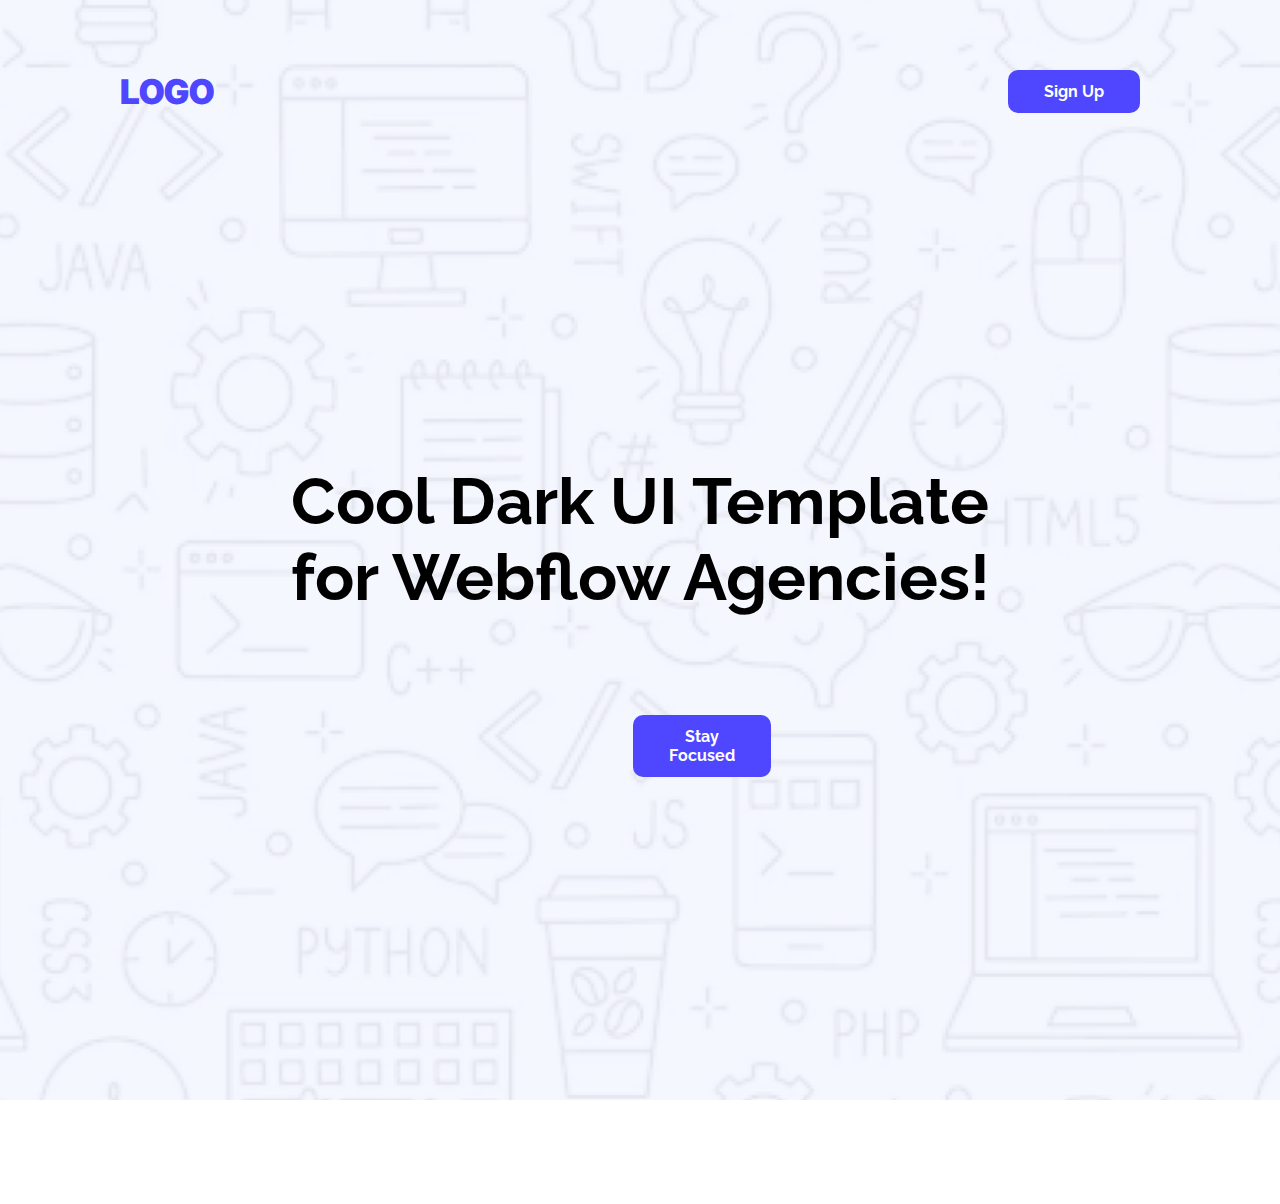
<file: index.html>
<!DOCTYPE html>
<html lang="en">

<head>
    <meta charset="UTF-8">
    <meta name="viewport" content="width=device-width, initial-scale=1.0">
    <title>Document</title>
    <link rel="preconnect" href="https://fonts.googleapis.com">
    <link rel="preconnect" href="https://fonts.gstatic.com" crossorigin>
    <link
        href="https://fonts.googleapis.com/css2?family=Inter:ital,opsz,wght@0,14..32,100..900;1,14..32,100..900&family=Open+Sans:ital,wght@0,300..800;1,300..800&display=swap"
        rel="stylesheet">
    <link rel="preconnect" href="https://fonts.googleapis.com">
    <link rel="preconnect" href="https://fonts.gstatic.com" crossorigin>
    <link
        href="https://fonts.googleapis.com/css2?family=Inter:ital,opsz,wght@0,14..32,100..900;1,14..32,100..900&family=Open+Sans:ital,wght@0,300..800;1,300..800&family=Raleway:ital,wght@0,100..900;1,100..900&display=swap"
        rel="stylesheet">
    <link rel="stylesheet" href="style.css">
    <link rel="shortcut icon" href="icons/favicon.png" type="image/x-icon">
</head>

<body>
    <header>
        <nav>
            <nav class="nav-bar">
            <h2 class="logo-headline inter-normal">LOGO</h2>
            <a href="SignUp.html"><button class="signup-button raleway-normal">Sign Up</button></a>
            </nav>

            <nav class="banner">
                <h1 class="banner-heading raleway-normal">Cool Dark UI Template for Webflow Agencies!</h1>
                <a href="SignUp.html"><button class="stay-focused-button raleway-normal">Stay Focused</button></a>

            </nav>




        </nav>

    </header>
    <main>

    </main>
    <footer>

    </footer>
</body>

</html>
</file>
<file: style.css>
/* Using Inter Font */
.inter-normal{
  font-family: "Inter", sans-serif;
  font-optical-sizing: auto;
  font-style: normal;
}
/* Using  Raleway Font */
.raleway-normal{
  font-family: "Raleway", sans-serif;
  font-optical-sizing: auto;
  font-style: normal;
}
* {
  margin: 0;
  padding: 0;
}
main{
        /* background-color: rgba(78, 71, 255, 0.1); */
}

header{
    background-image: url(Assets/Hero-bg.png);
    background-repeat: no-repeat;
    background-size: cover;
    background-position: center;
    height: 1100px;
    width: 100%;
}
.nav-bar{
    display: flex;
    align-items: center;
    justify-content: space-between ;
    margin: 0 120px;

}

.logo-headline{
    font-size: 34px;
    font-weight: 900;
    color: #4E47FF;
    margin: 70px 0 0 0 ;
}

.signup-button{
    font-size: 16px;
    font-weight: 700;
    color: #FFFFFF;
    background-color: #4E47FF;
    border-radius: 10px;
    padding: 12px 36px 12px 36px;
    border: none;
    transition-duration: 0.4s;
    cursor: pointer;
    margin: 70px 20px  0 ;


}

.signup-button:hover{
    background-color:#3A36CC;
    color: #FFFFFF;
}

.banner{

    align-items: center;
    justify-content: space-between ;
    margin: 309px 267.5px ;
    text-align: center;
}

.banner-heading{
    /* display: flex; */
    /* justify-content: space-between; */
    font-size: 65px;
    font-weight: 700;
    margin: 350px 0 0 0 ;
}


.stay-focused-button{
    font-size: 16px;
    font-weight: 700;
    color: #FFFFFF;
    background-color: #4E47FF;
    border-radius: 10px;
    padding: 12px 36px 12px 36px;
    border: none;
    transition-duration: 0.4s;
    cursor: pointer;
    margin: 100px 365.5px 152px 365.5px ;
}

.stay-focused-button:hover{
    background-color:#3A36CC;
    color: #FFFFFF;
}

.action{
    display: flex;
    margin: 116px 140px 0 116px;
    justify-content: space-between ;
    align-items: center;
}

.action-design{
    text-align: left;

}

.action-headline{
    font-size: 42px;
    font-weight: 700;
    color: #252432;
}

.action-subheadline{
    font-size: 24px;
    font-weight:200;
    color: rgba(37, 36, 50, 0.5);
    margin: 23px 0 0 0 ;
}

.launch-button{
    font-size: 16px;
    font-weight: 700;
    color: #FFFFFF;
    background-color: #4E47FF;
    border-radius: 10px;
    padding: 12px 36px 12px 36px;
    border: none;
    transition-duration: 0.4s;
    cursor: pointer;
    margin: 23px 120px  0  0;
}
.launch-button:hover{
    background-color:#3A36CC;
    color: #FFFFFF;

}

.action-image{
    border-radius: 48px;
    margin: 0 0 0 100px;
}
.productive{
    background-color: rgba(78, 71, 255, 0.1);
    align-items: center;
    margin: 116px 140px 50px 116px;
    border-radius: 24px;
    padding: 50px 142px;
}

.productive-headline{
    font-size: 38px;
    font-weight: 700;
    color: #252432;
    padding: 10px;
    text-align: center;
    margin: 50px 142px 40px 142px;
}

.productive-data{
    display: flex;
    justify-content: space-around;
}

.numbers{
    font-size: 80px;
    font-weight: 700;
    color: #4E47FF;
}

.number-head{
    font-size: 20px;
    font-weight: 200;
    color: #000000;
}

.review-heading{
    font-size: 42px;
    font-weight:700;
    color: #252432;
    text-align: center;

}

.card-collection{

        display: inline-block;
        margin: 0 0 10px 200px;

}

.review-card{
    display: inline-block;
    border-radius: 14px;
    margin: 50px 0 0 151px;
    background-color: #F2EDED;

    padding: 24px;


}
.reviewer-headline{
    font-size: 24px;
    font-weight: 600;
    color: #1E1E1E;
    margin: 24px 0 0 0;

}

.review-descreption{
    font-size: 16x;
    font-weight: 400;
    color: #1E1E1E;
    margin:8px 0 0 0 ;
}

.review-info{
    display: flex;
    align-items: center;
    margin: 24px 0 0 0;
}

.reviewer-info{
    margin-left: 12px;
}

.reviewer-name{
    font-size: 16px;
    font-weight: 600;
    color: #757575;
}

.date{
    font-size: 16px;
    font-weight: 400;
    color: #B3B3B3;
}
.newsletter{
    display: flex;
    gap: 115px;
    margin: 90px 150px 90px 150px ;
}
.news-heading{
    font-size: 97px;
    font-weight: 700;
    color: #000000;
    margin: 90px 150px 90px 150px ;

}


body input[type="text"], body input[type="email"], body textarea{
    height: 64px;
    border-radius: 10px;
    background-color: #D6DDED;
    display: block;
    width: 100%;
    padding: 10px 20px;
    margin-bottom: 24px;
    border: none;

}
.head-font{
    font-size: 18px;
    font-weight: 500;
    color: #000000;
    padding-bottom: 10px;
}
.sub-head{
    font-size: 20px;
    font-weight: 400;
    color: #000000;
}

.get-in-touch-button{
    font-size: 16px;
    font-weight: 700;
    color: #FFFFFF;
    background-color: #4E47FF;
    border-radius: 10px;
    padding: 19px 199px 19px 199px;
    border: none;
    transition-duration: 0.4s;
    cursor: pointer;
    margin: 20px 20px  0 32px;
    width: 100%;
}

.get-in-touch-button:hover{
    background-color:#3A36CC;
    color: #FFFFFF;

}
footer{
    display: block;
    margin: 104px 450px 104px 450px;
}
.big-logo{
    font-size: 100px;
    font-weight: 900;
    color: #4E47FF;
        text-align: center;
}
.footer-description{
    color: #8987A1;
    text-align: center;
}

.footer-link a{
  display: flex;
  justify-content: center;
  align-items: center;
    text-decoration: none;
    color: #8987A1;
    margin-right: 48px;

}

.footer-link{
      display: flex;
  justify-content: center;
  align-items: center;
    
}
</file>
